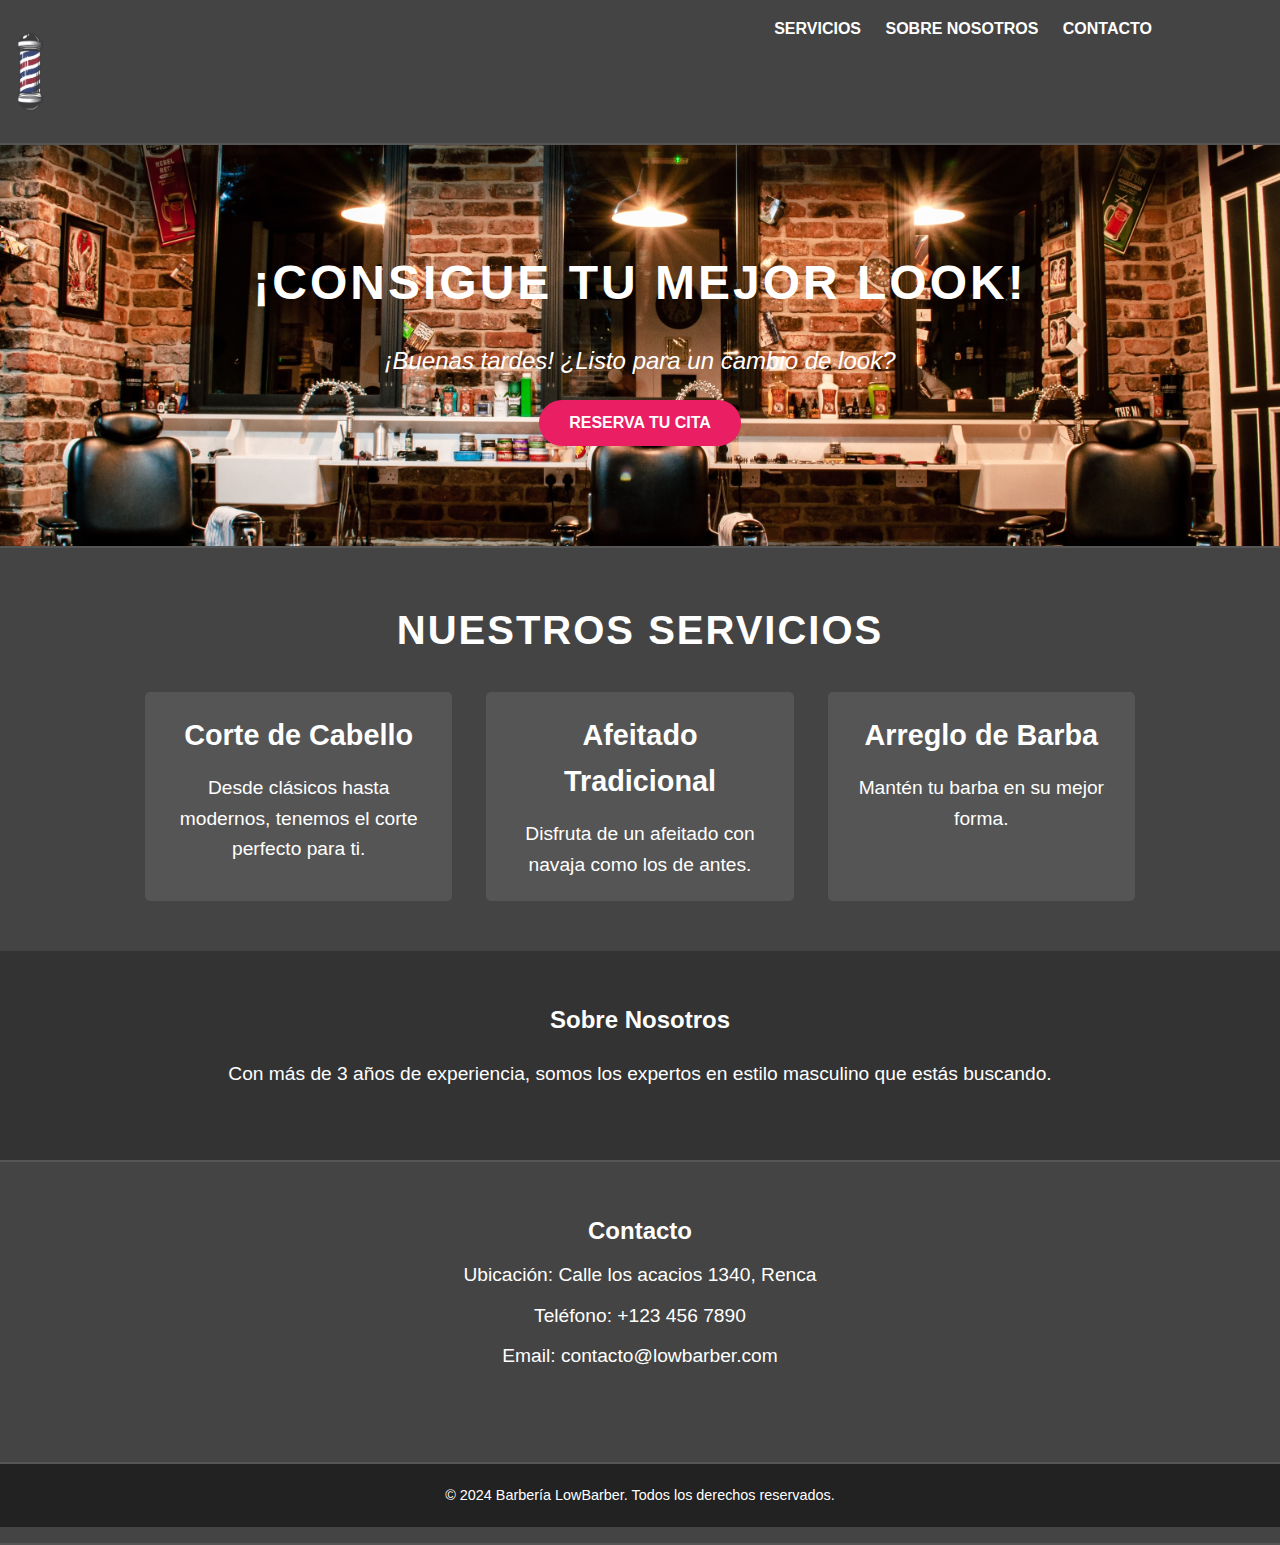
<file: barber/index.html>
<!DOCTYPE html>
<html lang="es">
<head>
    <meta charset="UTF-8">
    <meta name="viewport" content="width=device-width, initial-scale=1.0">
    <title>LowBarber</title>
    <link rel="stylesheet" href="styles.css">
</head>
<header>
    <header class="header">
        <div class="container">
            <nav>    
                <ul class="nav">
                    <li><a href="#services">Servicios</a></li>
                    <li><a href="#about">Sobre Nosotros</a></li>
                    <li><a href="#contact">Contacto</a></li>
                </ul>
            </nav>
        </div>
    <header class="header">
        <div class="logo">
            <img src="./img/icon.png" alt="Logo" width="60"> <!--arreglar-->
            <svg xmlns="http://www.w3.org/2000/svg" width="0" height="0" fill="currentColor" class="bi bi-house" viewBox="0 0 16 16">
            <path d="M8.707 1.5a1 1 0 0 0-1.414 0L.646 8.146a.5.5 0 0 0 .708.708L2 8.207V13.5A1.5 1.5 0 0 0 3.5 15h9a1.5 1.5 0 0 0 1.5-1.5V8.207l.646.647a.5.5 0 0 0 .708-.708L13 5.793V2.5a.5.5 0 0 0-.5-.5h-1a.5.5 0 0 0-.5.5v1.293L8.707 1.5ZM13 7.207V13.5a.5.5 0 0 1-.5.5h-9a.5.5 0 0 1-.5-.5V7.207l5-5 5 5Z"/>
            </svg>
                <nav>
            </div>
</header>
<body>
    <section class="hero">
        <div class="container">
            <h2>¡Consigue tu mejor look!</h2>
            <p id="saludo"></p>
            <a href="formulario.html" class="btn">Reserva tu cita</a>
        </div>
    </section>

    <section id="services" class="services">
        <div class="container">
            <h2>Nuestros Servicios</h2>
            <div class="service-list">
                <div class="service-item">
                    <h3>Corte de Cabello</h3>
                    <p>Desde clásicos hasta modernos, tenemos el corte perfecto para ti.</p>
                </div>
                <div class="service-item">
                    <h3>Afeitado Tradicional</h3>
                    <p>Disfruta de un afeitado con navaja como los de antes.</p>
                </div>
                <div class="service-item">
                    <h3>Arreglo de Barba</h3>
                    <p>Mantén tu barba en su mejor forma.</p>
                </div>
            </div>
        </div>
    </section>
    <section id="about" class="about">
        <div class="container">
            <h2>Sobre Nosotros</h2>
            <p>Con más de 3 años de experiencia, somos los expertos en estilo masculino que estás buscando.</p>
        </div>
    </section>

    <section id="contact" class="contact">
        <div class="container">
            <h2>Contacto</h2>
            <p>Ubicación: Calle los acacios 1340, Renca</p>
            <p>Teléfono: +123 456 7890</p>
            <p>Email: contacto@lowbarber.com</p>
        </div>
    </section>

    <footer class="footer">
        <div class="container">
            <p>&copy; 2024 Barbería LowBarber. Todos los derechos reservados.</p>
        </div>
    </footer>

    <script src="saludo.js"></script>
</body>
</html>
</file>
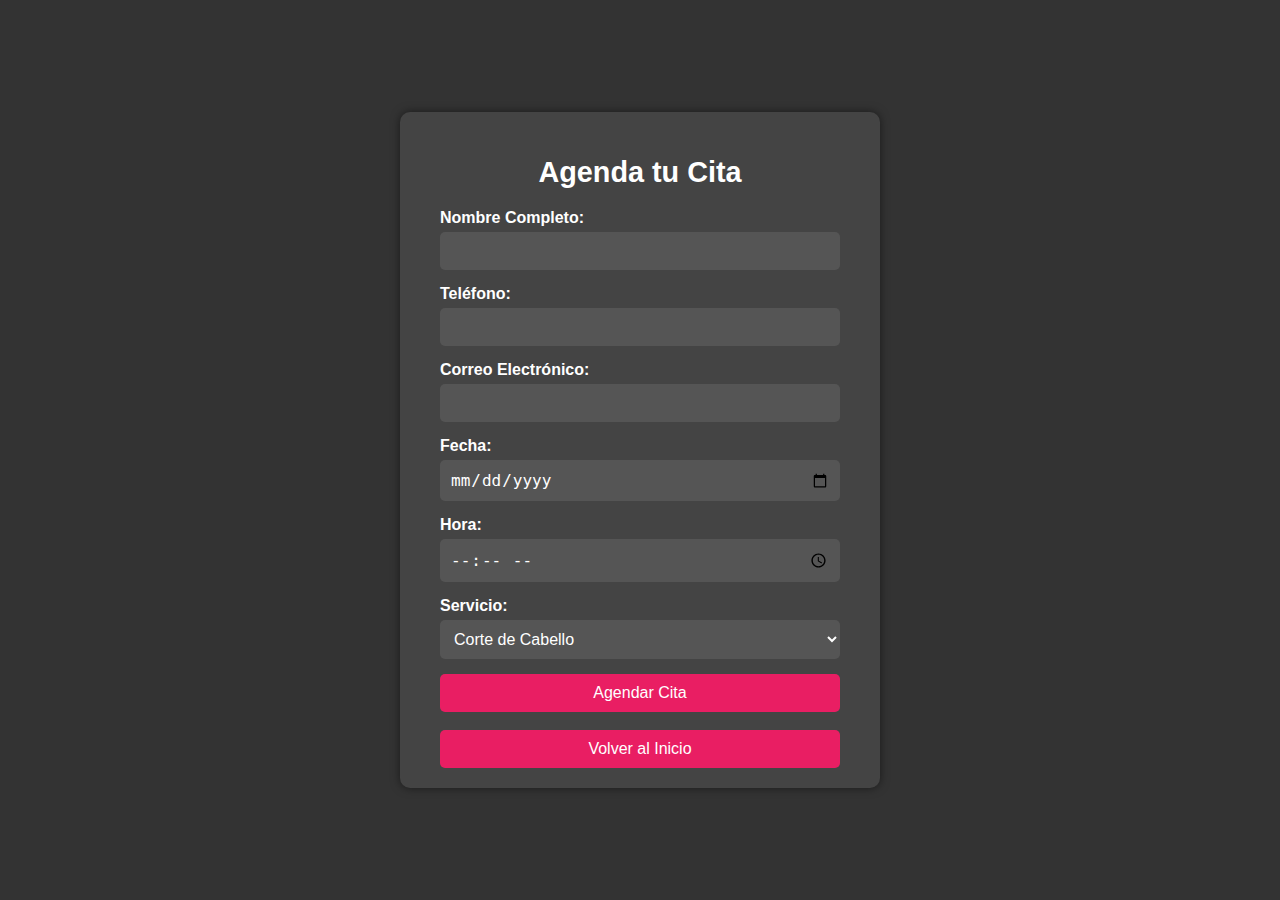
<file: barber/formulario.html>
<!DOCTYPE html>
<html lang="es">
<head>
    <meta charset="UTF-8">
    <meta name="viewport" content="width=device-width, initial-scale=1.0">
    <title>Agenda tu Cita - LowBarber</title>
    <link rel="stylesheet" href="formulario.css">
</head>
<body>
    <div class="container">
        <h2>Agenda tu Cita</h2>
        <form class="appointment-form">
            <label for="name">Nombre Completo:</label>
            <input type="text" id="name" name="name" required>

            <label for="phone">Teléfono:</label>
            <input type="tel" id="phone" name="phone" required>

            <label for="email">Correo Electrónico:</label>
            <input type="email" id="email" name="email" required>

            <label for="date">Fecha:</label>
            <input type="date" id="date" name="date" required>

            <label for="time">Hora:</label>
            <input type="time" id="time" name="time" required>

            <label for="service">Servicio:</label>
            <select id="service" name="service" required>
                <option value="corte">Corte de Cabello</option>
                <option value="afeitado">Afeitado Tradicional</option>
                <option value="barba">Arreglo de Barba</option>
            </select>

            <button type="submit">Agendar Cita</button>
            <br>
            <button id="btn-top" onclick="scrollToTop()">Volver al Inicio</button>
        </form>
    </div>
</body>
</html>
</file>
<file: barber/formulario.css>
body {
    font-family: 'Roboto', sans-serif;
    background-color: #333;
    color: #fff;
    display: flex;
    justify-content: center;
    align-items: center;
    height: 100vh;
    margin: 0;
}

.container {
    background-color: #444;
    padding: 20px 40px;
    border-radius: 10px;
    box-shadow: 0 0 10px rgba(0, 0, 0, 0.5);
    width: 400px;
}

h2 {
    text-align: center;
    margin-bottom: 20px;
    font-size: 1.8rem;
}

.appointment-form {
    display: flex;
    flex-direction: column;
}

label {
    margin-bottom: 5px;
    font-weight: bold;
    font-size: 1rem;
}

input, select {
    padding: 10px;
    margin-bottom: 15px;
    border: none;
    border-radius: 5px;
    background-color: #555;
    color: #fff;
    font-size: 1rem;
}

input::placeholder {
    color: #ccc;
}

button {
    padding: 10px;
    background-color: #e91e63;
    color: #fff;
    font-size: 1rem;
    border: none;
    border-radius: 5px;
    cursor: pointer;
    transition: background-color 0.3s ease;
}

button:hover {
    background-color: #c2185b;
}
</file>
<file: barber/styles.css>
/* Reseteo básico */
* {
    margin: 0;
    padding: 0;
    box-sizing: border-box;
}

body {
    font-family: 'Roboto', sans-serif;
    color: #fff;
    background-color: #333;
    line-height: 1.6;
}

.container {
    width: 80%;
    margin: 0 auto;
}

.header {
    background: #444;
    color: #fff;
    padding: 1rem 0;
    border-bottom: 2px solid #555;
}

.header .logo {
    font-size: 2rem;
    font-weight: bold;
    letter-spacing: 2px;
    text-transform: uppercase;
}

.header nav {
    float: right;
}

.header .nav li {
    display: inline;
    margin-left: 20px;
}

.header .nav li a {
    color: #fff;
    text-decoration: none;
    font-weight: bold;
    text-transform: uppercase;
    transition: color 0.3s ease;
}

.header .nav li a:hover {
    color: #e91e63;
}

.hero {
    background: url('./img/salon.png') no-repeat center center/cover;
    color: #fff;
    text-align: center;
    padding: 100px 0;
    background-blend-mode: overlay;
}

.hero h2 {
    font-size: 3rem;
    text-transform: uppercase;
    letter-spacing: 3px;
}

.hero p {
    font-size: 1.5rem;
    margin: 20px 0;
    font-style: italic;
}

.hero .btn {
    display: inline-block;
    padding: 10px 30px;
    background: #e91e63;
    color: #fff;
    text-decoration: none;
    font-weight: bold;
    text-transform: uppercase;
    border-radius: 50px;
    transition: background 0.3s ease;
}

.hero .btn:hover {
    background: #c2185b;
}

.services {
    padding: 50px 0;
    text-align: center;
    background: #444;
    border-top: 2px solid #555;
}

.services h2 {
    font-size: 2.5rem;
    margin-bottom: 20px;
    text-transform: uppercase;
    letter-spacing: 2px;
}

.service-list {
    display: flex;
    justify-content: space-around;
    margin-top: 30px;
}

.service-item {
    width: 30%;
    background: #555;
    padding: 20px;
    border-radius: 5px;
    transition: transform 0.3s ease;
}

.service-item:hover {
    transform: translateY(-10px);
}

.service-item h3 {
    font-size: 1.8rem;
    margin-bottom: 15px;
}

.service-item p {
    font-size: 1.2rem;
}

.about {
    background: #333;
    color: #fff;
    padding: 50px 0;
    text-align: center;
}

.about p {
    font-size: 1.2rem;
    margin: 20px 0;
}

.contact {
    padding: 50px 0;
    text-align: center;
    background: #444;
    border-top: 2px solid #555;
}

.contact p {
    font-size: 1.2rem;
    margin: 10px 0;
}

.footer {
    background: #222;
    color: #fff;
    text-align: center;
    padding: 20px 0;
    margin-top: 30px;
    border-top: 2px solid #555;
}

.footer p {
    font-size: 0.9rem;
}
</file>
